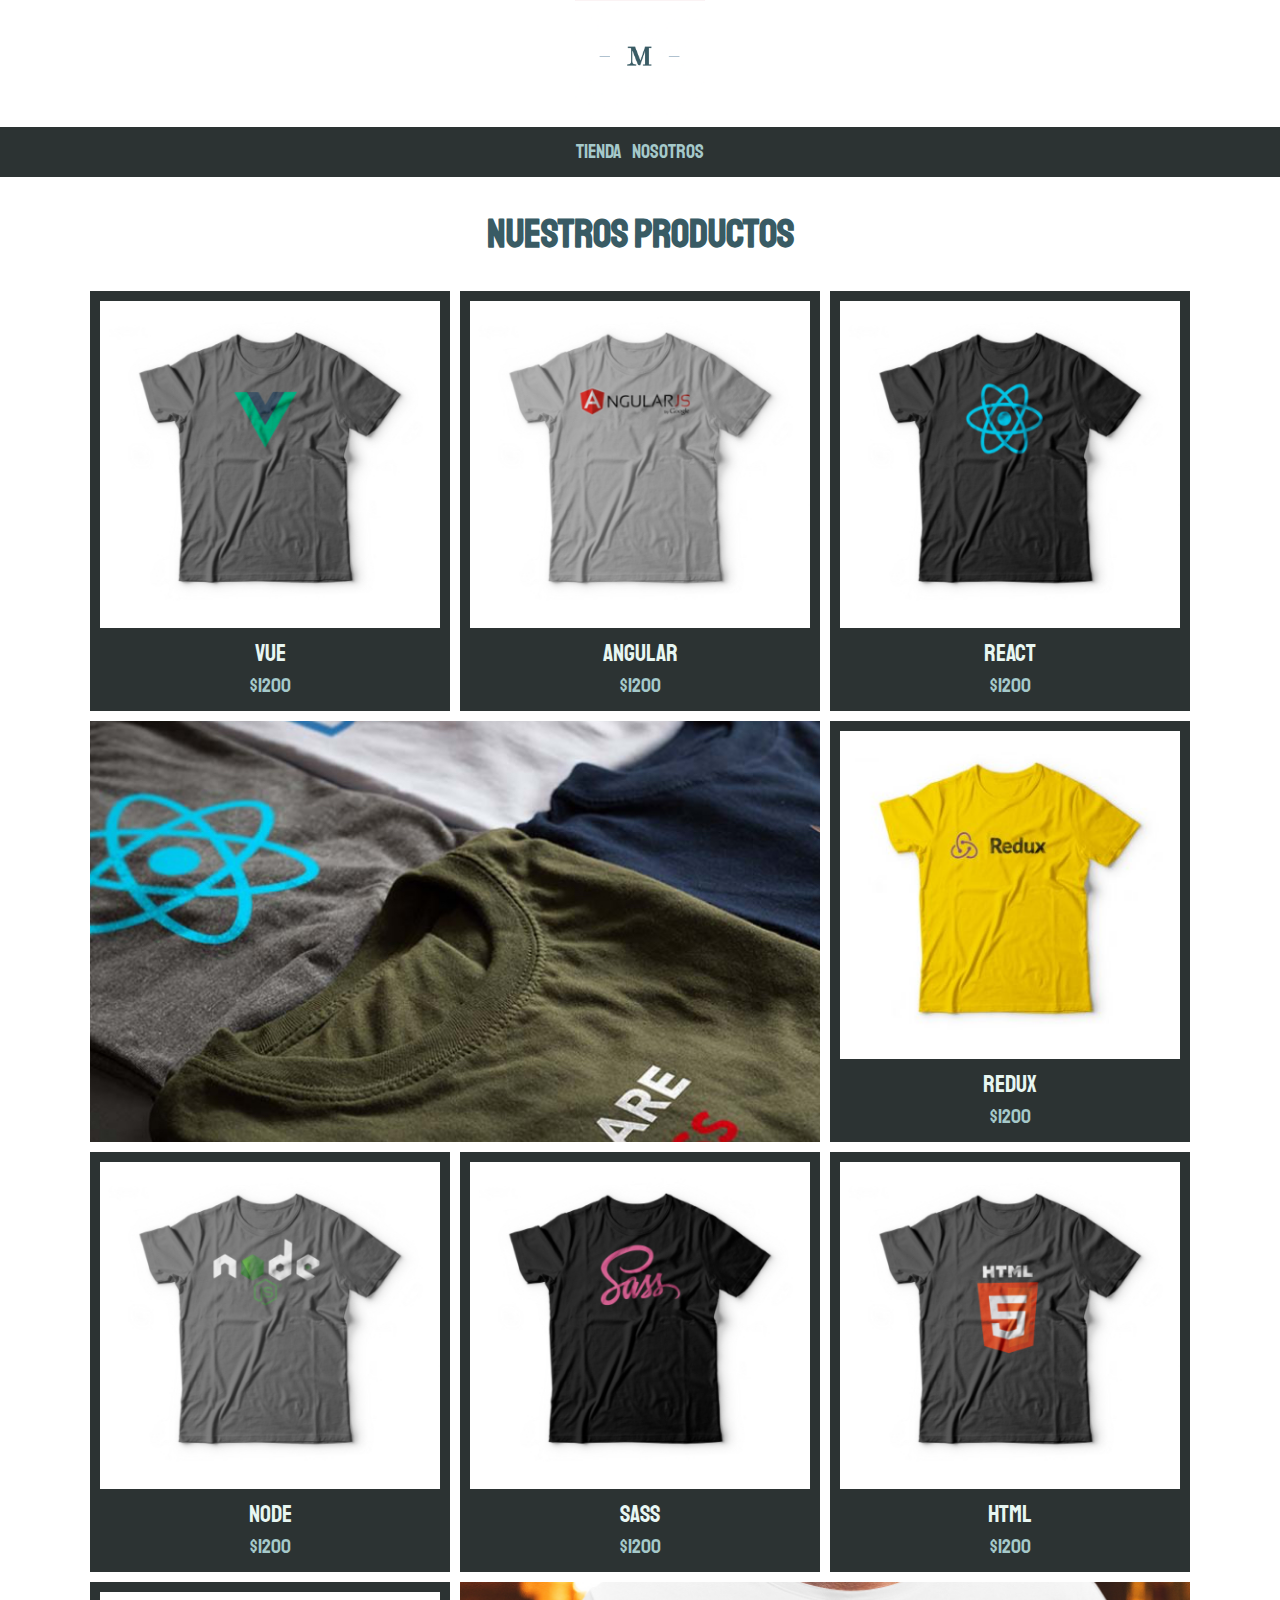
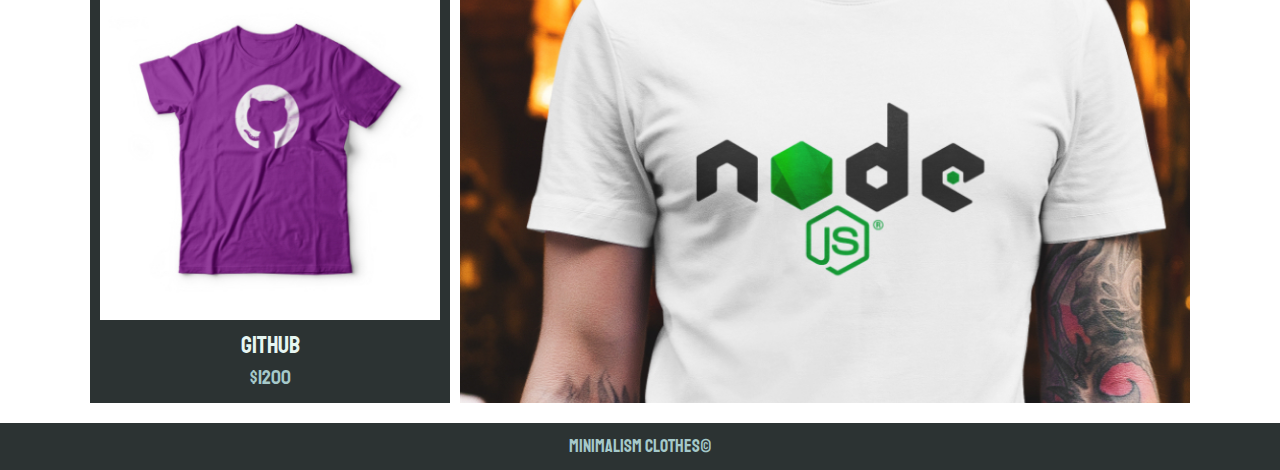
<file: index.html>
<!DOCTYPE html>
<html lang="en">
<head>
    <meta charset="UTF-8">
    <meta name="viewport" content="width=device-width, initial-scale=1.0">
    <title>FrontEnd Store</title>
    <link rel="stylesheet" href="css/normalize.css">
    <link href="https://fonts.googleapis.com/css2?family=Staatliches&display=swap" rel="stylesheet">
    <link rel="stylesheet" href="css/style.css">
</head>
<body>
   <header class="header">
        <a href="index.html">
            <img class="header__logo" src="img/logo.png" alt="Logotipo Major Clothes">
        </a>
   </header>
    
   <nav class="navegacion">
        <a class="navegacion__enlace navegacion__enlace--activo" href="index.html">Tienda</a>
        <a class="navegacion__enlace" href="nosotros.html">Nosotros</a>
   </nav>

   <main class="contenedor">
        <h1>Nuestros Productos</h1>

        <div class="grid">
            <div class="producto">
                <a href="producto.html">
                    <img class="producto__imagen" src="img/1.jpg" alt="">
                    <div class="producto__informacion">
                        <p class="producto__nombre">Vue</p>
                        <p class="producto__precio">$1200</p>
                    </div>
                </a>
            </div> <!-- .producto -->
            <div class="producto">
                <a href="producto.html">
                    <img class="producto__imagen" src="img/2.jpg" alt="">
                    <div class="producto__informacion">
                        <p class="producto__nombre">Angular</p>
                        <p class="producto__precio">$1200</p>
                    </div>
                </a>
            </div> <!-- .producto -->
            <div class="producto">
                <a href="producto.html">
                    <img class="producto__imagen" src="img/3.jpg" alt="">
                    <div class="producto__informacion">
                        <p class="producto__nombre">React</p>
                        <p class="producto__precio">$1200</p>
                    </div>
                </a>
            </div> <!-- .producto -->
            <div class="producto">
                <a href="producto.html">
                    <img class="producto__imagen" src="img/4.jpg" alt="">
                    <div class="producto__informacion">
                        <p class="producto__nombre">Redux</p>
                        <p class="producto__precio">$1200</p>
                    </div>
                </a>
            </div> <!-- .producto -->
            <div class="producto">
                <a href="producto.html">
                    <img class="producto__imagen" src="img/5.jpg" alt="">
                    <div class="producto__informacion">
                        <p class="producto__nombre">Node</p>
                        <p class="producto__precio">$1200</p>
                    </div>
                </a>
            </div> <!-- .producto -->
            <div class="producto">
                <a href="producto.html">
                    <img class="producto__imagen" src="img/6.jpg" alt="">
                    <div class="producto__informacion">
                        <p class="producto__nombre">Sass</p>
                        <p class="producto__precio">$1200</p>
                    </div>
                </a>
            </div> <!-- .producto -->
            <div class="producto">
                <a href="producto.html">
                    <img class="producto__imagen" src="img/7.jpg" alt="">
                    <div class="producto__informacion">
                        <p class="producto__nombre">HTML</p>
                        <p class="producto__precio">$1200</p>
                    </div>
                </a>
            </div> <!-- .producto -->
            <div class="producto">
                <a href="producto.html">
                    <img class="producto__imagen" src="img/8.jpg" alt="">
                    <div class="producto__informacion">
                        <p class="producto__nombre">Github</p>
                        <p class="producto__precio">$1200</p>
                    </div>
                </a>
            </div> <!-- .producto -->
            <div class="grafico grafico--camisas">

            </div>
            <div class="grafico grafico--node">

            </div>
        </div>
   </main>

   <footer class="footer">
        <p class="footer__texto">Minimalism Clothes©</p>
   </footer>
</body>
</html>
</file>
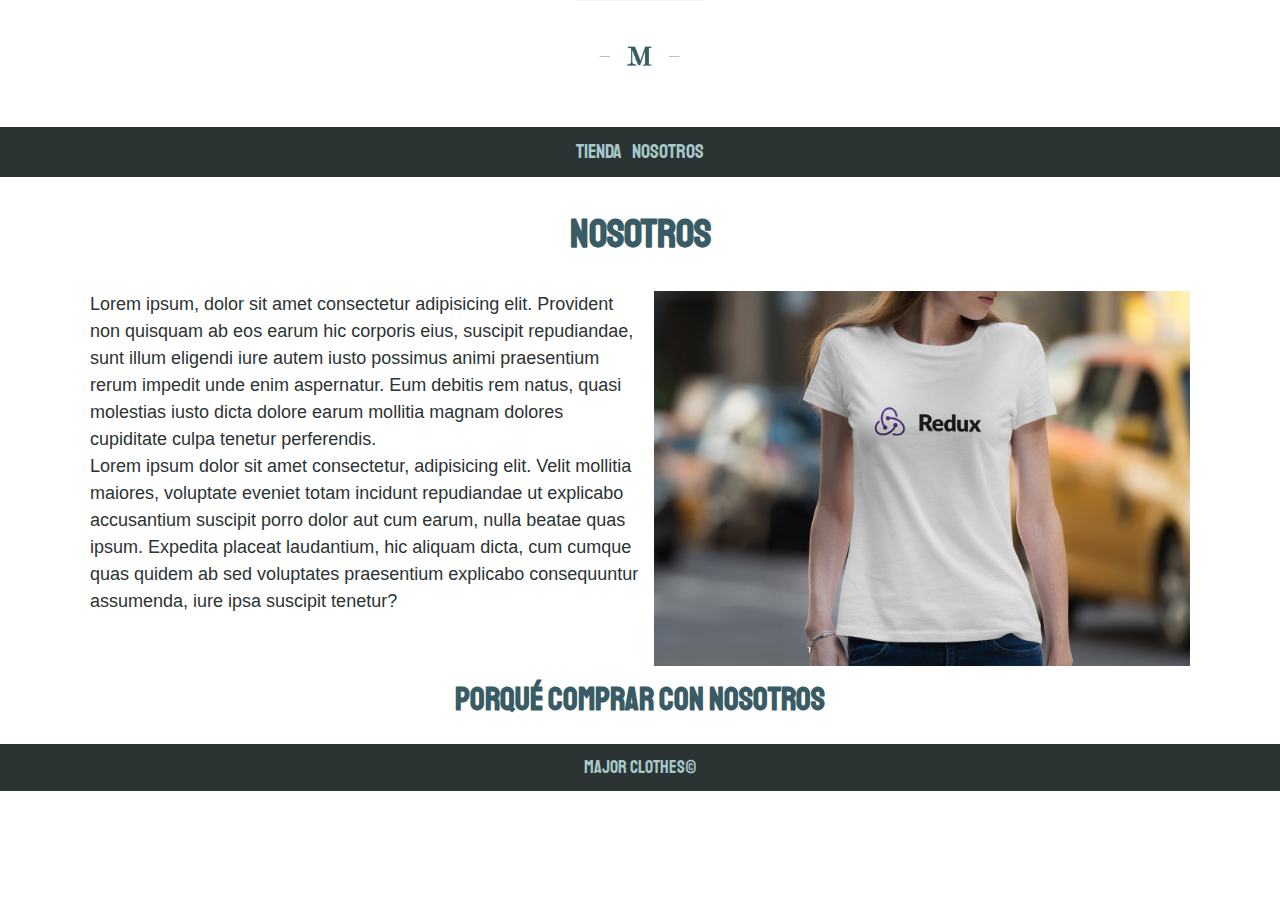
<file: nosotros.html>
<!DOCTYPE html>
<html lang="en">
<head>
    <meta charset="UTF-8">
    <meta name="viewport" content="width=device-width, initial-scale=1.0">
    <title>FrontEnd Store</title>
    <link rel="stylesheet" href="css/normalize.css">
    <link href="https://fonts.googleapis.com/css2?family=Staatliches&display=swap" rel="stylesheet">
    <link rel="stylesheet" href="css/style.css">
</head>
<body>
   <header class="header">
        <a href="index.html">
            <img class="header__logo" src="img/logo.png" alt="Logotipo Major Clothes">
        </a>
   </header>
    
   <nav class="navegacion">
        <a class="navegacion__enlace navegacion__enlace--activo" href="index.html">Tienda</a>
        <a class="navegacion__enlace" href="nosotros.html">Nosotros</a>
   </nav>

   <main class="contenedor">
        <h1>Nosotros</h1>

        <div class="nosotros">
          <div class="nosotros__contenido">
               <p class="nosotros__texto">Lorem ipsum, dolor sit amet consectetur adipisicing elit. Provident non quisquam ab eos earum hic corporis eius, suscipit repudiandae, sunt illum eligendi iure autem iusto possimus animi praesentium rerum impedit unde enim aspernatur. Eum debitis rem natus, quasi molestias iusto dicta dolore earum mollitia magnam dolores cupiditate culpa tenetur perferendis.</p>
               <p class="nosotros__texto">Lorem ipsum dolor sit amet consectetur, adipisicing elit. Velit mollitia maiores, voluptate eveniet totam incidunt repudiandae ut explicabo accusantium suscipit porro dolor aut cum earum, nulla beatae quas ipsum. Expedita placeat laudantium, hic aliquam dicta, cum cumque quas quidem ab sed voluptates praesentium explicabo consequuntur assumenda, iure ipsa suscipit tenetur?</p>
          </div>
          <img class="nosotros__imagen" src="img/nosotros.jpg" alt="">
        </div>

        <h2>Porqué comprar con nosotros</h2>
   </main>

   <footer class="footer">
        <p class="footer__texto">Major Clothes©</p>
   </footer>
</body>
</html>
</file>
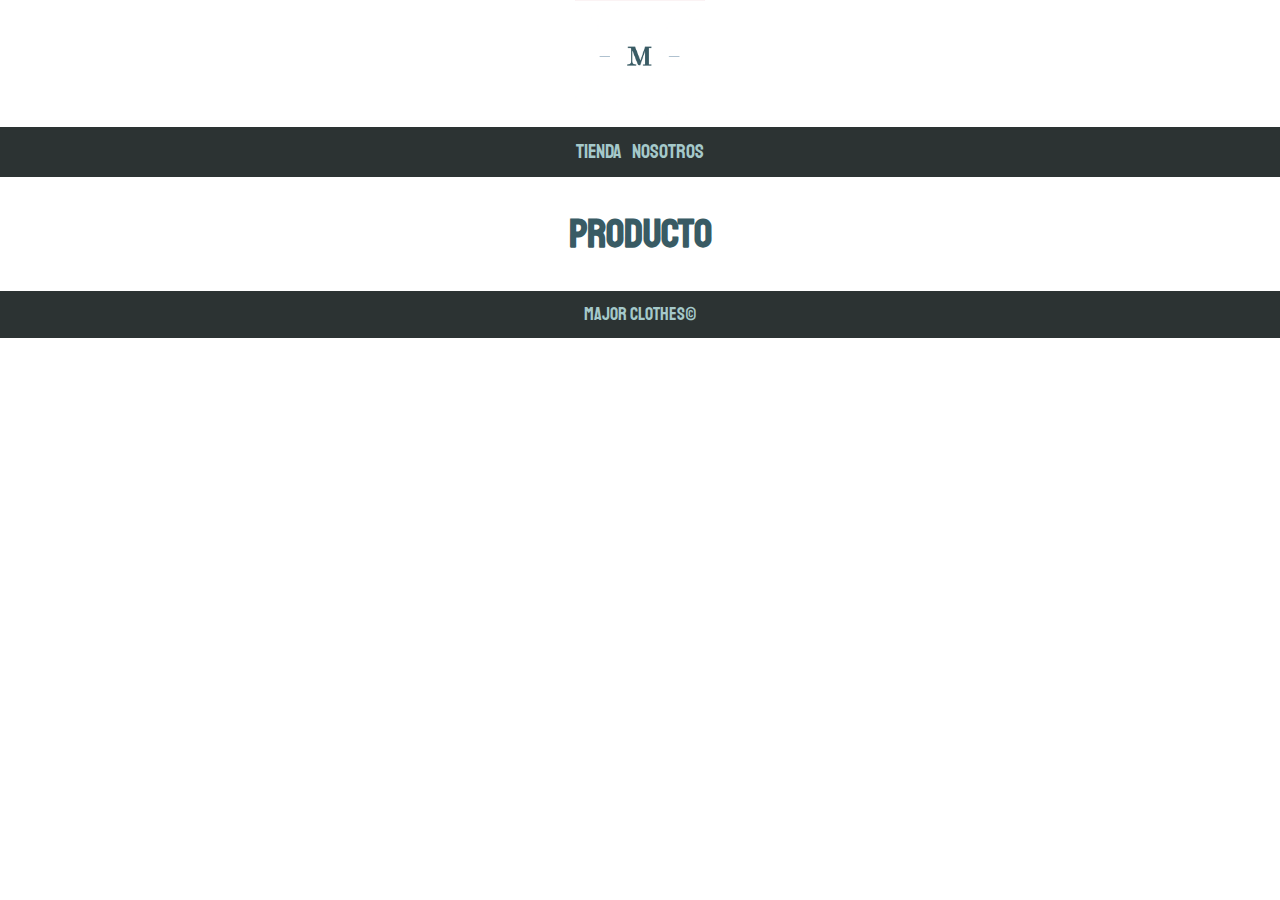
<file: producto.html>
<!DOCTYPE html>
<html lang="en">
<head>
    <meta charset="UTF-8">
    <meta name="viewport" content="width=device-width, initial-scale=1.0">
    <title>FrontEnd Store</title>
    <link rel="stylesheet" href="css/normalize.css">
    <link href="https://fonts.googleapis.com/css2?family=Staatliches&display=swap" rel="stylesheet">
    <link rel="stylesheet" href="css/style.css">
</head>
<body>
   <header class="header">
        <a href="index.html">
            <img class="header__logo" src="img/logo.png" alt="Logotipo Major Clothes">
        </a>
   </header>
    
   <nav class="navegacion">
        <a class="navegacion__enlace navegacion__enlace--activo" href="index.html">Tienda</a>
        <a class="navegacion__enlace" href="nosotros.html">Nosotros</a>
   </nav>

   <main class="contenedor">
        <h1>Producto</h1>
   </main>

   <footer class="footer">
        <p class="footer__texto">Major Clothes©</p>
   </footer>
</body>
</html>
</file>
<file: css/style.css>
:root {
    --primario: #E7F6F2;
    --primarioOscuro: #2C3333;
    --secundario: #A5C9CA;
    --tercer: #395B64;
    --blanco: #FFF;
    --negro: #000;

    --fuentePrincipal: 'Staatliches', cursive;
}

html{
    font-size: 62.5%;
}

/* Globales */

body{
    background-color: var(--blanco);
    font-size: 1.6rem;
    line-height: 1.5;
}

p{
    font-size: 1.8rem;
    font-family: Arial, Helvetica, sans-serif;
    color: #A5C9CA;
}

a{
    text-decoration: none;
}

img{
    max-width: 100%;
}

.contenedor{
    width: 95%;
    margin: 0 auto;
}

@media(min-width: 768px) {
    .contenedor{
        max-width: 110rem;
    }
}

h1,h2,h3{
    text-align: center;
    color: var(--tercer);
    font-family: var(--fuentePrincipal);
}

h1{
    font-size: 4rem;
}

h2{
    font-size: 3.2rem;
}

h3{
    font-size:  2.4rem;
}

/* Header */
.header{
    display: flex;
    justify-content: center;
}

.header__logo{
    width: 130px;
    height: 120px;
}

/* Navegacion */

.navegacion{
    background-color: var(--primarioOscuro);
    padding: 1rem 0;
    display: flex;
    justify-content: center;
    gap: 1rem;
}

.navegacion__enlace{
    font-family: var(--fuentePrincipal);
    color: var(--secundario);
    font-size: 2rem;
    /* margin-right: 2rem; otra forma de separarar los enlaces  */
}

/* .navegacion__enlace:last-of-type{
    margin: 0;
} */

.navegacion__enlace:hover{
    color: var(--primario);
}

/* Footer */

.footer{
    background-color: var(--primarioOscuro);
    padding: 1rem 0;
    margin-top: 2rem;
}

.footer__texto{
    text-align: center;
    font-family: var(--fuentePrincipal);
    font-size: 1.8rem;
}

/* Grid */
.grid{
    display: grid;
    grid-template-columns: repeat(2, 1fr);
    gap: 1rem;
    /* column-gap: 1rem;
    row-gap: 1rem; */
}

@media(min-width: 768px) {
    .grid{
        grid-template-columns: repeat(3, 1fr);
    }
}

/* Productos */

.producto{
    background-color: var(--primarioOscuro);
    padding: 1rem;
}

.producto__nombre{
    font-size: 2.4rem;
    color: var(--primario);
}

.producto__precio{
    font-size: 2rem;
    color: var(--secundario);
    
}

.producto__nombre,
.producto__precio{
    font-family: var(--fuentePrincipal);
    text-align: center;
}

/* Graficos */

.grafico{
    min-height: 30rem;
    background-repeat: no-repeat;
    background-size: cover;
    grid-column: 1/3;
}

.grafico--camisas{
    grid-row: 2/3;
    background-image: url(../img/grafico1.jpg);
}

.grafico--node{
    background-image: url(../img/grafico2.jpg);
}

@media(min-width: 768px) {
    .grafico--node{
        grid-row: 4/5;
        grid-column: 2/4;
    }
}

/* Nosotros */

.nosotros{
    display: flex;
    flex-direction: column-reverse;
    gap: 1.5rem;
    margin-bottom: 1rem;
}

@media(min-width: 830px) {
    .nosotros{
        flex-direction: row;
        gap: 1rem;
    }
}

.nosotros__texto{
    color: var(--primarioOscuro);
}

.nosotros__imagen{
    width: 100%;
}
</file>
